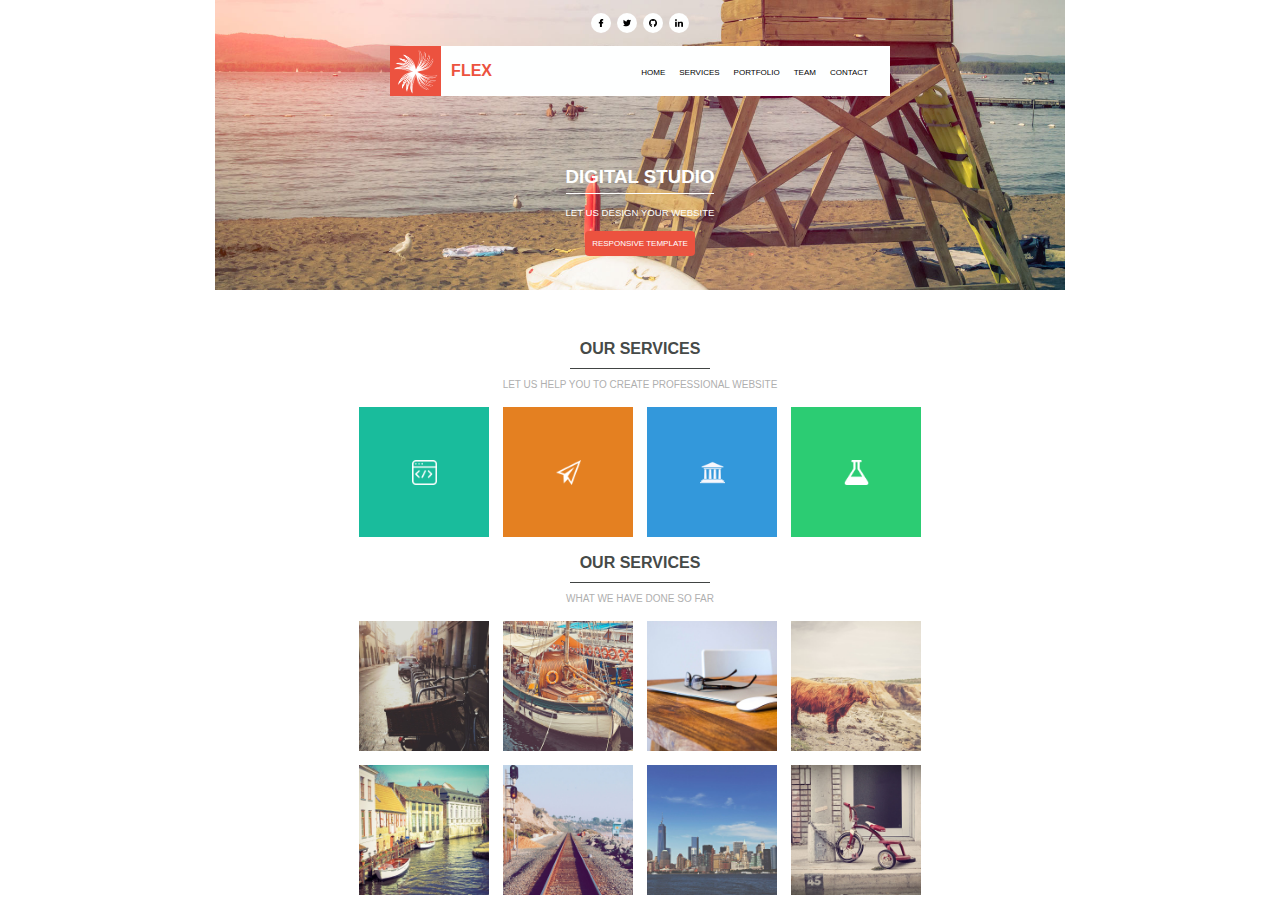
<file: arajadranq/index.html>
<!DOCTYPE html>
<html lang="en">
<head>
    <meta charset="UTF-8">
    <meta name="viewport" content="width=device-width, initial-scale=1.0">
    <meta http-equiv="X-UA-Compatible" content="ie=edge">
    <link rel="stylesheet" href="style.css">
    <link rel="icon" href="images/logo.png">
    <title>DIGITAL STUDIO</title>
</head>
<body>
    <div class="wrapper">
        <div id="topIcons" class="topicon">
        </div>
        <div class="menu">
            <div class="flexLogo"></div>
            <div class="flexTxt"><span>FLEX</span></div>
            <div class="menuUl">
                <ul>
                    <li>HOME</li>
                    <li>SERVICES</li>
                    <li>PORTFOLIO</li>
                    <li>TEAM</li>
                    <li>CONTACT</li>
                </ul>
            </div>
        </div>
        <div class="digitalTxt">
            <h3 class="digTxt">DIGITAL STUDIO</h3>
            <span class="letTxt">LET US DESIGN YOUR WEBSITE</span>
        </div>
        <div class="responsiveButton">
            <button>RESPONSIVE TEMPLATE</button>
        </div>
    </div>
    <div class="siteBody">
        <div class="ourTxt">
            <h4>OUR SERVICES</h4>
            <p>LET US HELP YOU TO CREATE PROFESSIONAL WEBSITE</p>
        </div>
    </div>    
    <div id="topSquare" class="tSquare"></div>  
    <div class="siteBody">
        <div class="ourTxt">
            <h4>OUR SERVICES</h4>
            <p>WHAT WE HAVE DONE SO FAR </p>
        </div>
    </div>
    <div id="bottonSquare" class="tSquareBot"></div> 
    


    
    <script src="script.js"></script>
</body>
</html>
</file>
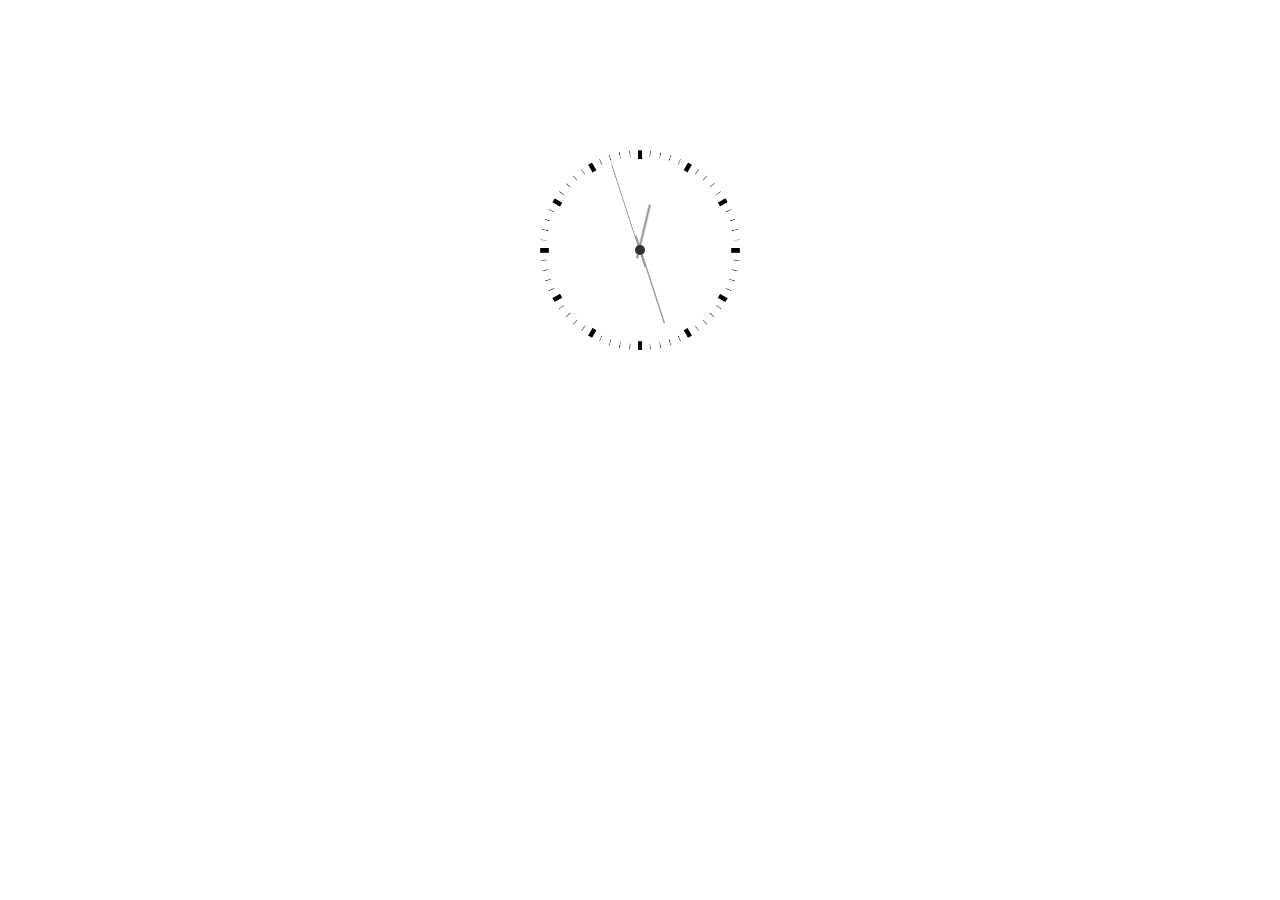
<file: clock/index.html>
<!DOCTYPE html>
<html lang="en">
<head>
    <meta charset="UTF-8">
    <meta name="viewport" content="width=device-width, initial-scale=1.0">
    <meta http-equiv="X-UA-Compatible" content="ie=edge">
    <title>Document</title>
    <link rel="stylesheet" href="style.css">
</head>
<body>
  <div class="container">
        <div class="clock">
            <img class="slack" id="secondHand" src="./slack2.png" alt="">
            <img class="slack_minute" id="minuteHand" src="./slack2.png" alt="">
            <img class="slack_hour" id="hourHand" src="./slack2.png" alt="">
        </div> 
    </div>
    <script src="script.js"></script> 
</body>
</html>
</file>
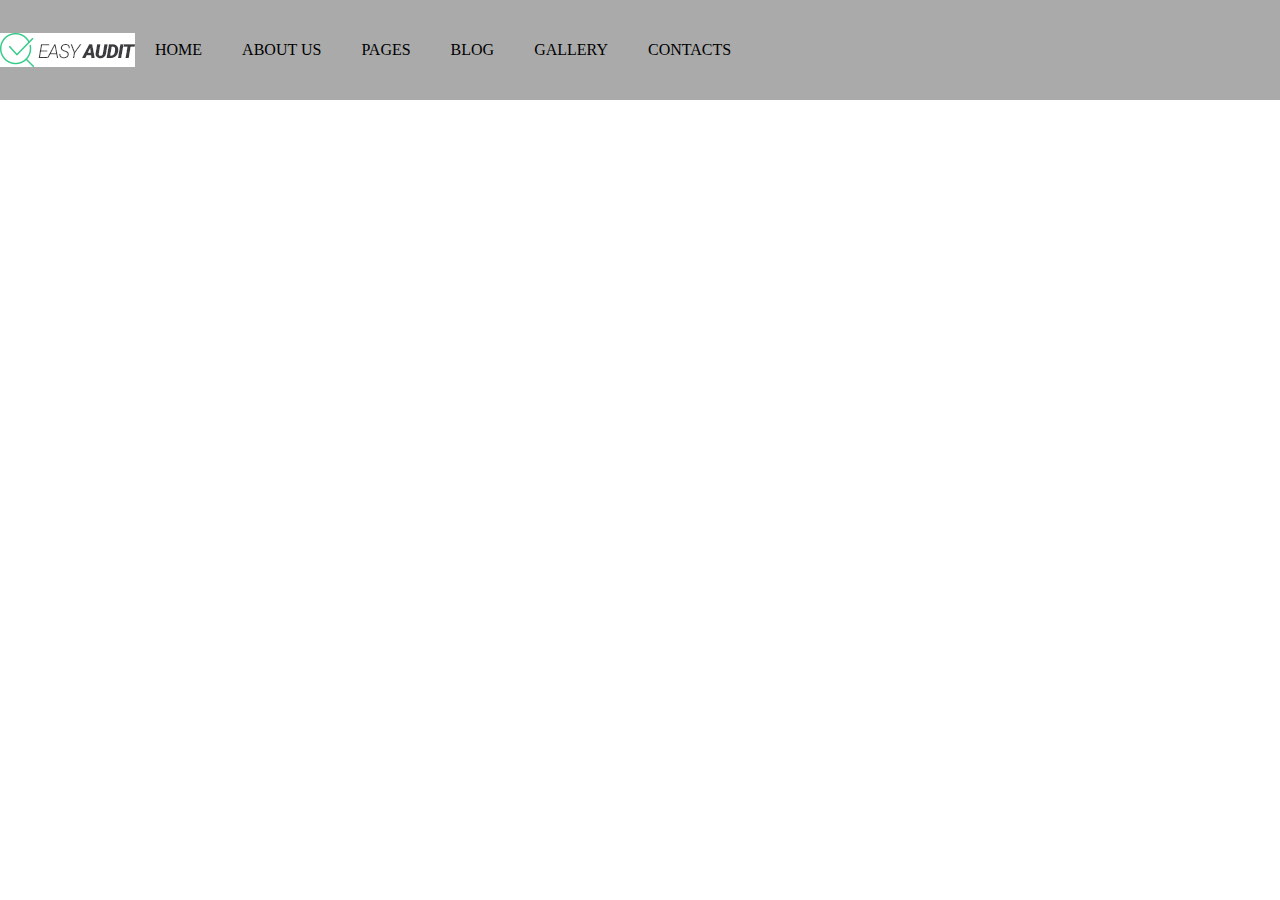
<file: homework_easy_audit/index.html>
<!DOCTYPE html>
<html lang="en">
<head>
    <meta charset="UTF-8">
    <meta name="viewport" content="width=device-width, initial-scale=1.0">
    <meta http-equiv="X-UA-Compatible" content="ie=edge">
    <link rel="stylesheet" href="style.css">
    <title>Document</title>
</head>
<body>
    <div class="container">
        <div class="toggle">
            <div class="logo"></div>
            <div class="ul">
                <li>HOME</li>
                <li>ABOUT US</li>
                <li>PAGES</li>
                <li>BLOG</li>
                <li>GALLERY</li>
                <li>CONTACTS</li>
            </div>
            <div class="icon"></div>
        </div>
        <div class="carousel">

        </div>
        <div class="square">

        </div>
        <div class="txt">

        </div>
        <div class="team">

        </div>
        <div class="request">

        </div>
    </div>

    <script src="script.js"></script>
</body>
</html>
</file>
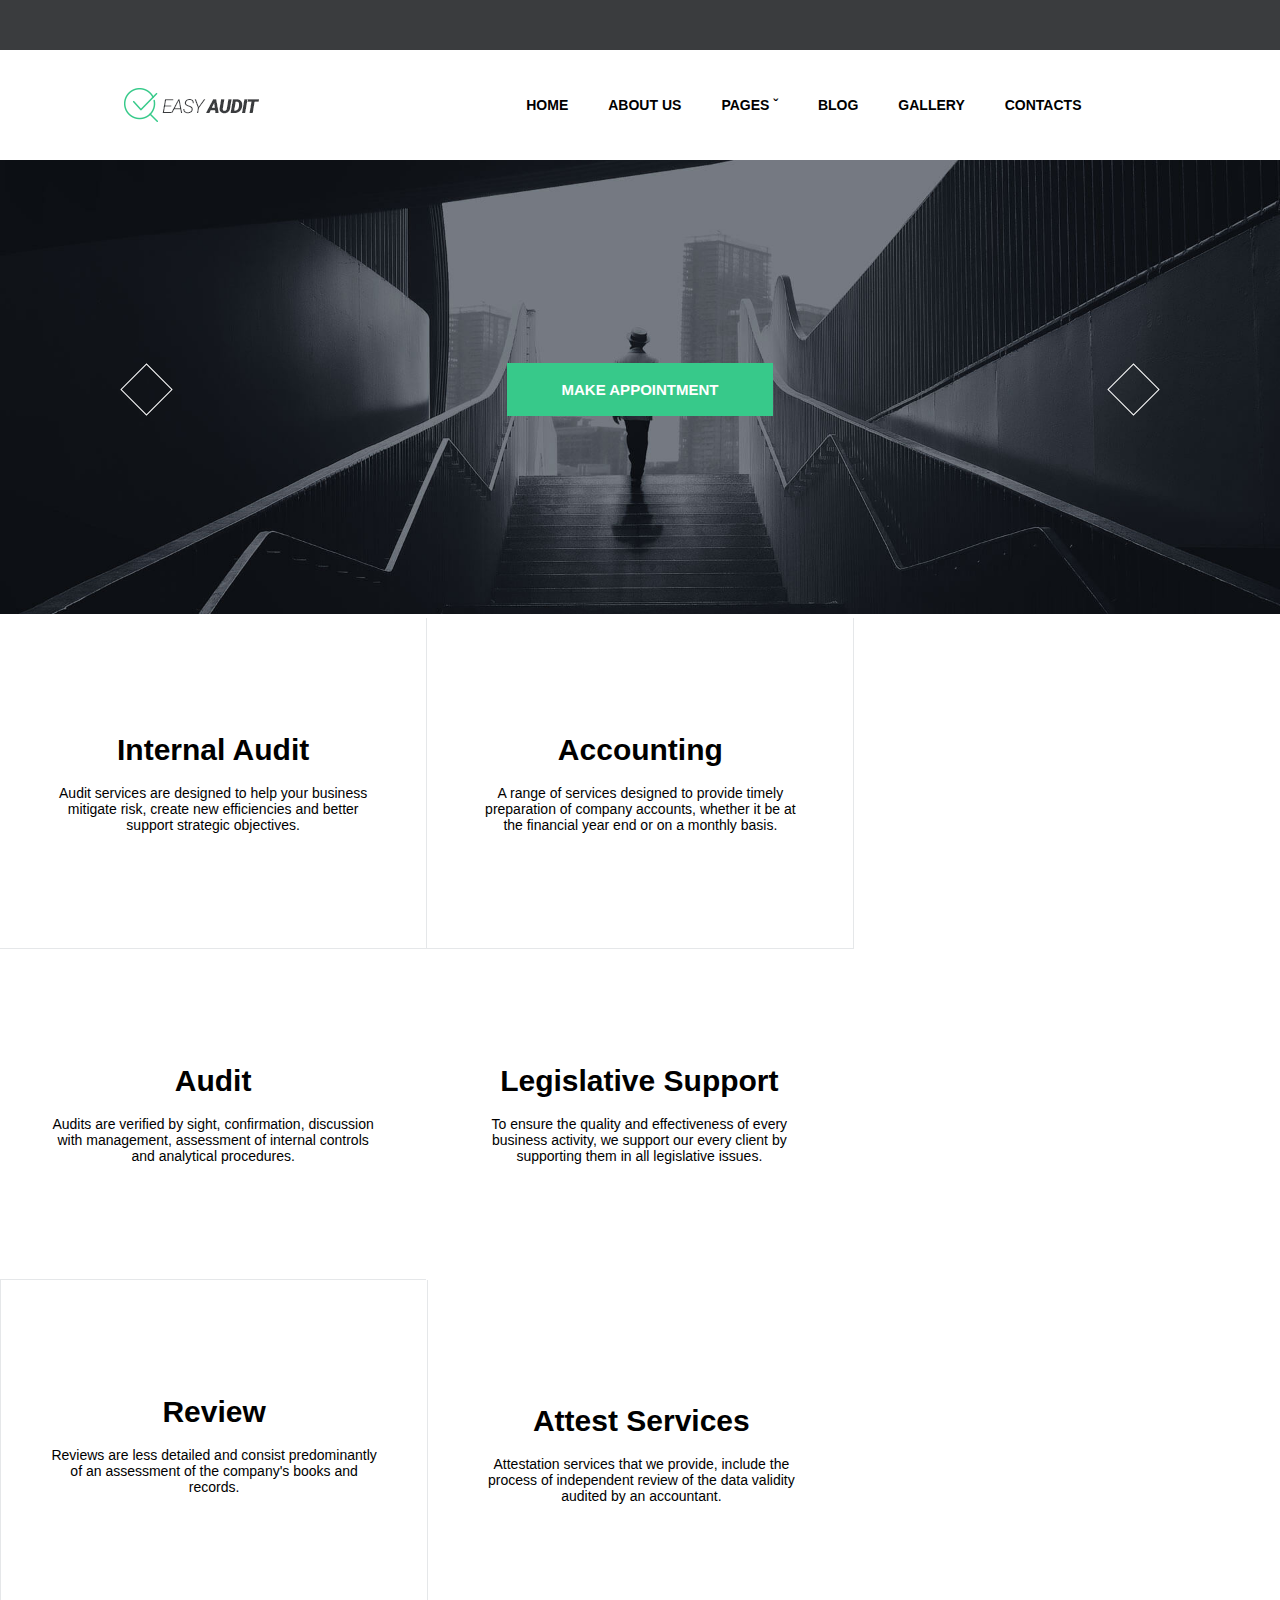
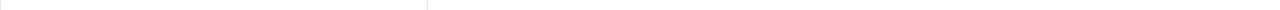
<file: homework_easy_audit_website/index.html>
<!DOCTYPE html>
<html lang="en">
<head>
    <meta charset="UTF-8">
    <meta name="viewport" content="width=device-width, initial-scale=1.0">
    <meta http-equiv="X-UA-Compatible" content="ie=edge">
    <link rel="stylesheet" href="style.css">
    <link rel="stylesheet" href="https://use.fontawesome.com/releases/v5.7.1/css/all.css" 
        integrity="sha384-fnmOCqbTlWIlj8LyTjo7mOUStjsKC4pOpQbqyi7RrhN7udi9RwhKkMHpvLbHG9Sr" 
        crossorigin="anonymous">
    <script src="https://ajax.googleapis.com/ajax/libs/jquery/3.3.1/jquery.min.js"></script>
    <title>Document</title>
</head>
<body>
    <div class="container">
        <div id="topDiv">

        </div>
        <div class="toggle">
            <div class="logo"></div>
            <div class="ulDiv">
                <ul class="ul">
                        <li><a href="#">HOME</a></li>
                        <li><a href="#">ABOUT US</a></li>
                        <li id="pages"><a href="#">PAGES &caron;</a>
                            <ul id="pagesList">
                                <li>Pricing</li>
                                <li>FAQs</li>
                                <li>Our team</li>
                                <li>History</li>
                                <li>Testimonials</li>
                                <li>Site map</li>
                                <li>Forum</li>
                                <li>Careers</li>
                                <li>Portfolio</li>
                                <li>Elements</li>
                                <li>Template settings</li>
                                <li>Appointment</li>
                            </ul>
                        </li>
                        <li><a href="#">BLOG</a></li>
                        <li><a href="#">GALLERY</a></li>
                        <li><a href="#">CONTACTS</a></li>
                </ul>
                <div><a id="userLogo" href="#"><i class="far fa-user">
                    <div id="login">

                    </div>
                </i></a></div>
            </div>
            
        </div>
       
        <div class="slideshow-container">
            <div class="mySlides fade">
                <img src="images/slide-1.jpg" alt="sl_1" class="img">
            </div>
            <div class="mySlides fade">
                <img src="images/slide-2.jpg" alt="sl_1" class="img">
            </div>
            <div class="prevNext">
                <a class="prev" onclick="plusSlides(-1)"><i class="fas fa-long-arrow-alt-left"></i></a>
                <div class="middle">
                    <div class="midText">
                        <h1></h1>
                        <p></p>
                    </div>
                    <button class="button_1">MAKE APPOINTMENT</button>
                </div>
                <a class="next" onclick="plusSlides(1)"><i class="fas fa-long-arrow-alt-left"></i></a>
            </div>
        </div>
        <div class="square">
            <div class="sq sq_1">
                <div>
                    <h2>Internal Audit</h2>
                    <br>
                    <p>Audit services are designed to help your business mitigate risk, 
                        create new efficiencies and better support strategic objectives.</p>
                </div>
            </div>
            <div class="sq sq_2">
                <div>
                    <h2>Accounting</h2>
                    <br>
                    <p>A range of services designed to provide timely preparation of company accounts, 
                        whether it be at the financial year end or on a monthly basis.</p>
                </div>
            </div>
            <div class="sq sq_3">
                <div>
                    <h2>Audit</h2>
                    <br>
                    <p>Audits are verified by sight, confirmation, discussion with management, 
                        assessment of internal controls and analytical procedures.</p>
                </div>
            </div>
            <div class="sq sq_4">
                <div>
                    <h2>Legislative Support</h2>
                    <br>
                    <p>To ensure the quality and effectiveness of every business activity, 
                        we support our every client by supporting them in all legislative issues.</p>
                </div>
            </div>
            <div class="sq sq_5">
                <div>
                    <h2>Review</h2>
                    <br>
                    <p>Reviews are less detailed and consist predominantly 
                        of an assessment of the company's books and records.</p>
                </div>
            </div>
            <div class="sq sq_6">
                <div>
                    <i class="far fa-star"></i>
                    <br>
                    <h2>Attest Services</h2>
                    <br>
                    <p>Attestation services that we provide, include the process 
                        of independent review of the data validity audited by an accountant.</p>
                </div>
            </div>
        </div>
        <div class="txt">
        </div>
        <div class="team">

        </div>
        <div class="request">

        </div>
    </div>
    <script src="script.js"></script>
</body>
</html>
</file>
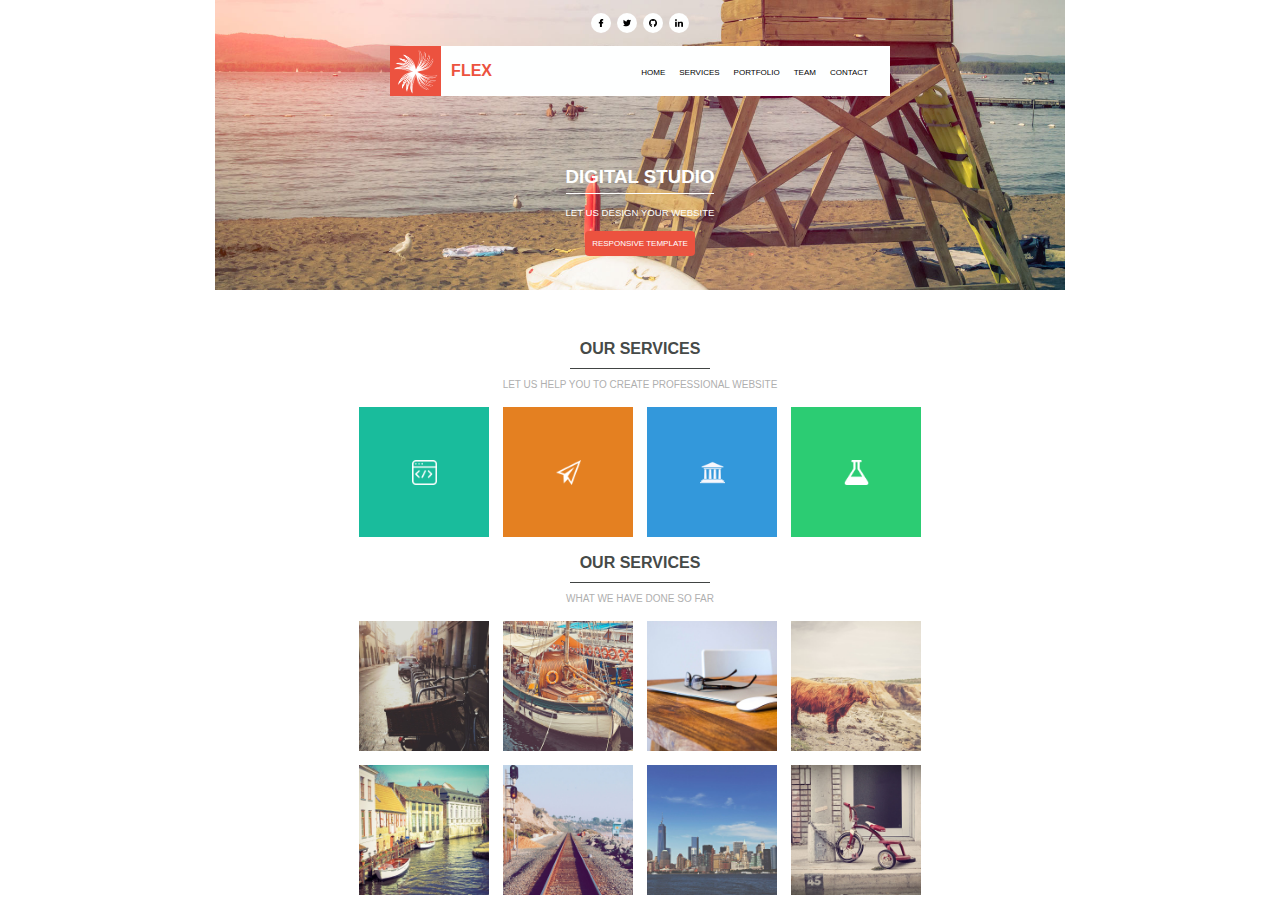
<file: homework_flex_website/index.html>
<!DOCTYPE html>
<html lang="en">
<head>
    <meta charset="UTF-8">
    <meta name="viewport" content="width=device-width, initial-scale=1.0">
    <meta http-equiv="X-UA-Compatible" content="ie=edge">
    <link rel="stylesheet" href="style.css">
    <link rel="icon" href="images/logo.png">
    <title>DIGITAL STUDIO</title>
</head>
<body>
    <div class="wrapper">
        <div id="topIcons" class="topicon">
        </div>
        <div class="menu">
            <div class="flexLogo"></div>
            <div class="flexTxt"><span>FLEX</span></div>
            <div class="menuUl">
                <ul>
                    <li>HOME</li>
                    <li>SERVICES</li>
                    <li>PORTFOLIO</li>
                    <li>TEAM</li>
                    <li>CONTACT</li>
                </ul>
            </div>
        </div>
        <div class="digitalTxt">
            <h3 class="digTxt">DIGITAL STUDIO</h3>
            <span class="letTxt">LET US DESIGN YOUR WEBSITE</span>
        </div>
        <div class="responsiveButton">
            <button>RESPONSIVE TEMPLATE</button>
        </div>
    </div>
    <div class="siteBody">
        <div class="ourTxt">
            <h4>OUR SERVICES</h4>
            <p>LET US HELP YOU TO CREATE PROFESSIONAL WEBSITE</p>
        </div>
    </div>    
    <div id="topSquare" class="tSquare"></div>  
    <div class="siteBody">
        <div class="ourTxt">
            <h4>OUR SERVICES</h4>
            <p>WHAT WE HAVE DONE SO FAR </p>
        </div>
    </div>
    <div id="bottonSquare" class="tSquareBot"></div> 
    <script src="script.js"></script>
</body>
</html>
</file>
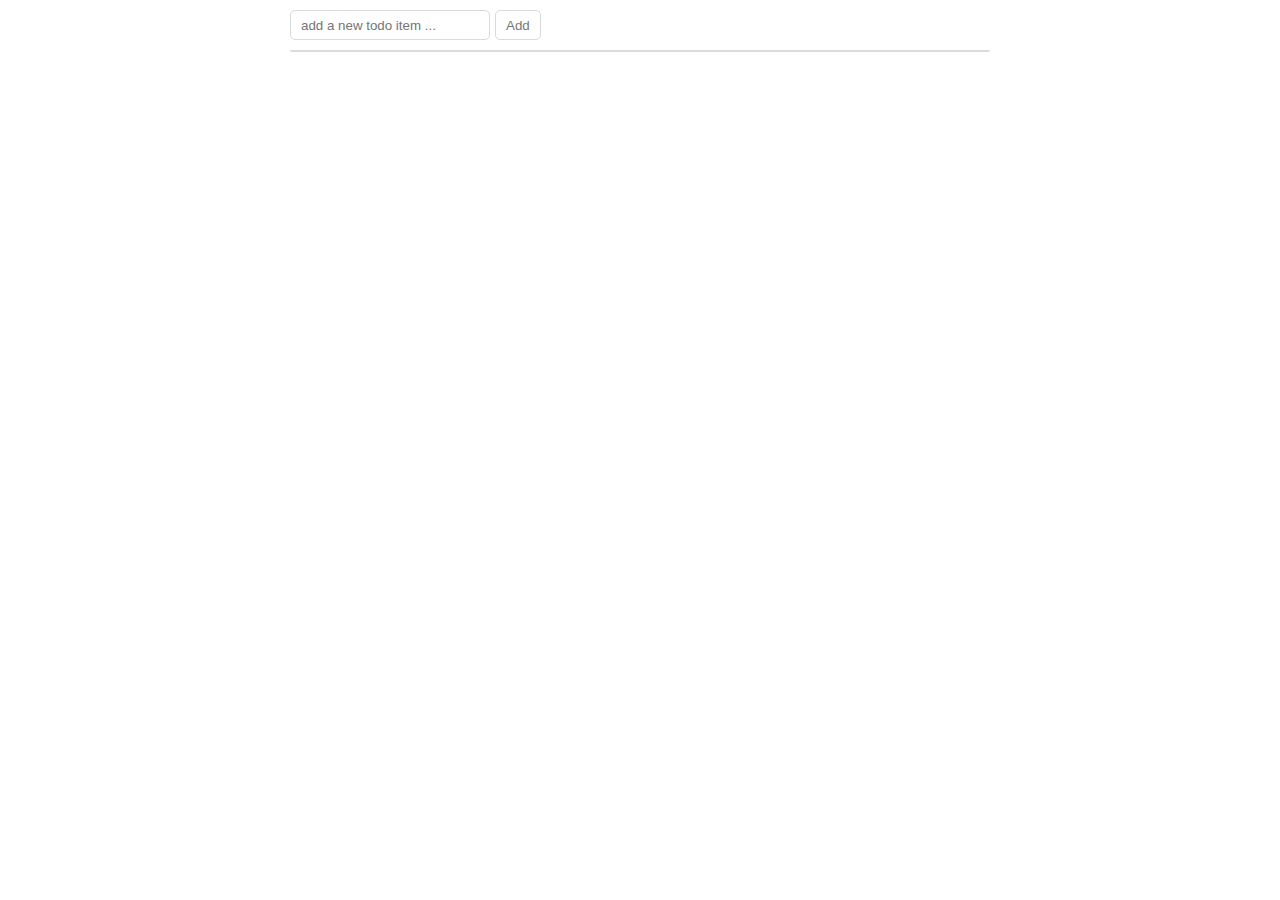
<file: homework_todo/index.html>
<!DOCTYPE html>
<html lang="en">
<head>
    <meta charset="UTF-8">
    <meta name="viewport" content="width=device-width, initial-scale=1.0">
    <meta http-equiv="X-UA-Compatible" content="ie=edge">
    <link rel="stylesheet" href="style.css">
    <link rel="stylesheet" href="https://use.fontawesome.com/releases/v5.7.1/css/all.css" 
        integrity="sha384-fnmOCqbTlWIlj8LyTjo7mOUStjsKC4pOpQbqyi7RrhN7udi9RwhKkMHpvLbHG9Sr" 
        crossorigin="anonymous">
    <title>Document</title>
</head>
<body>
    <div>
        <div class="cont">
            <input type="text" id="inpId" placeholder="add a new todo item ...">
            <button id="buttId">Add</button>
        </div>
        <p class="empty"></p>
        <section></section>
    </div>
    <script src="script.js"></script>
</body>
</html>
</file>
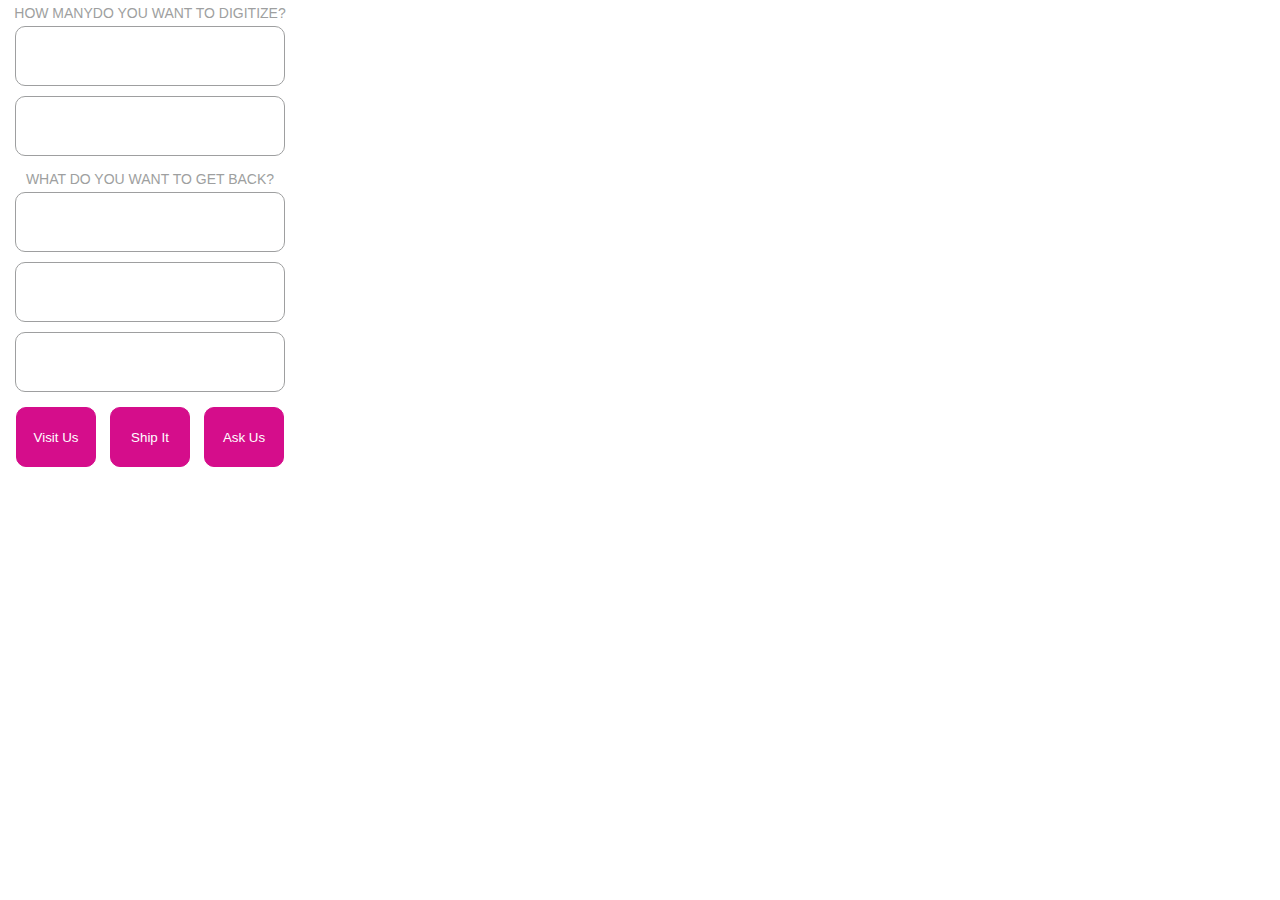
<file: upp_folder/index.html>
<!DOCTYPE html>
<html lang="en">
<head>
    <meta charset="UTF-8">
    <meta name="viewport" content="width=device-width, initial-scale=1.0">
    <meta http-equiv="X-UA-Compatible" content="ie=edge">
    <link rel="stylesheet" href="style.css">
    <title>Document</title>
</head>
<body>
    <div class="container">
        <div class="top">
            <p class="txt">HOW MANYDO YOU WANT TO DIGITIZE?</p>
            <div class="block"></div>
            <div class="block"></div>   
        </div>
        <div class="bot">
            <p class="txt">WHAT DO YOU WANT TO GET BACK?</p>
            <div class="block"></div>
            <div class="block"></div>  
            <div class="block"></div>    
        </div>
        <div>
            <button class="butt">Visit Us</button>
            <button class="butt">Ship It</button>
            <button class="butt">Ask Us</button>
        </div>
        
    </div>
</body>
</html>
</file>
<file: arajadranq/style.css>
*{
    padding: 0;
    margin: 0;
    box-sizing: border-box;
    font-family: 'Lucida Sans', 'Lucida Sans Regular', 'Lucida Grande', 'Lucida Sans Unicode', Geneva, Verdana, sans-serif;
}
html, body{
    width: 100%;
    display: flex;
    flex-direction: column;
    margin: 0 auto;
    align-items: center;
}
/* wrapper design  */
.topicon, .menu, .menuUl, .flexTxt, li, .digitalTxt, .responsiveButton{
    display: flex;
}
.wrapper, .topicon, .responsiveButton, .siteBody{
    justify-content: center;
}
.wrapper{
    flex-direction: column;
    height: 290px;
    width: 850px;
    background-image: url("images/slide1.jpg");
    background-repeat: no-repeat;
    background-size: cover;
    margin-bottom: 40px;
    /* filter: brightness(0.7); */
}
.topicon{
    margin: 10px;
}
.icon1, .icon2, .icon3, .icon4{
    width: 20px;
    height: 20px;
    border-radius: 50%;
    background-color: #FEFFFF;
    margin: 3px;
    padding: 1px;
    background-size: 8px 8px;
    background-repeat: no-repeat;
    background-position: center;
}  
.icon1{
    background-image: url(images/facebook-logo.png);
}
.icon2{
    background-image: url(images/twitter.png);
}
.icon3{
    background-image: url(images/github.png);
}
.icon4{
    background-image: url(images/linkedin-logo.png);
}
.menu{
    flex-direction: row;
    margin: 0 auto;
    background-color: #FEFFFF;
    height: 50px;
    width: 500px;
}
.flexLogo{
    width: 54px;
    background-image: url(images/logo.png);
    background-size: cover;
}
.flexTxt{ 
    align-items: center;
    font-size: 1em;
    font-weight: bolder;
    color: #EC523F;
    margin: 10px;
}
.menuUl{
    width: 82%;
    align-items: center;  
    justify-content: flex-end;
}
.menuUl>ul{
    height: 100%;
    display: flex;
    margin-right: 15px;
}
li{
    height: 100%;
    cursor: pointer;
    font-size: 8px;
    border-top: 2px solid transparent;
    padding: 15px 7px;
    align-items: center;
}
li:hover{
    border-top: 2px solid #EC523F;
}
.digitalTxt{
    padding-top: 70px;
    color: #FEFFFF;
    flex-direction: column;
    align-items: center;
}
.digTxt{
    padding-bottom: 5px;
    border-bottom: 1px solid #FEFFFF;
}
.letTxt{
    font-size: 0.6em;
    padding: 13px;
}
.responsiveButton button{
    border: none;
    border-radius: 4px;
    background-color: #EC523F;
    color: #FEFFFF;
    width: 110px;
    height: 25px;
    font-size: 8px;
    outline: none;
}
/* body text design */
.siteBody{
    display: flex;
    flex-direction: column;
}
.ourTxt{
    display: flex;
    flex-direction: column;
    align-items: center;
}
.ourTxt h4{
    color: #464A48;
    border-bottom: 1px solid rgb(65, 68, 67);
    padding: 10px;
}
.ourTxt p{
    padding: 10px;
    font-size: 10px;
    color: rgb(175, 175, 175);
}
/* body square design*/
.tSquare{
    display: flex;
    flex-direction: row;
}
.tSquareBot{
    width: 600px;
    display: flex;
    flex-wrap: wrap;
    justify-content: center;
}
.square1, .square2, .square3, .square0, .botSquare0, .botSquare1, .botSquare2, 
.botSquare3, .botSquare4, .botSquare5, .botSquare6, .botSquare7{
    width: 130px;
    height: 130px;
    margin: 7px;
}
.square1, .square2, .square3, .square0{
    background-repeat: no-repeat;
    background-position: center;
    background-size: 25px 25px;
}
.square0{
    background-color: #19BC9C;
    background-image: url(images/coding.png);
}
.square1{
    background-color: #E48021;
    background-image: url(images/paper-plane.png);
}
.square2{
    background-color: #3398DB;
    background-image: url(images/public-museum-sign.png);
}
.square3{
    background-color: #2CCC73;
    background-image: url(images/beaker.png);
}
.botSquare0, .botSquare1, .botSquare2, .botSquare3, .botSquare4, .botSquare5, .botSquare6, .botSquare7{
    background-repeat: no-repeat;
    background-size: cover;
}
.botSquare0{
    background-image: url(images/gallery/p1.jpg);
}
.botSquare1{
    background-image: url(images/gallery/p2.jpg);
}
.botSquare2{
    background-image: url(images/gallery/p3.jpg);
}
.botSquare3{
    background-image: url(images/gallery/p4.jpg);
}
.botSquare4{
    background-image: url(images/gallery/p5.jpg);
}
.botSquare5{
    background-image: url(images/gallery/p6.jpg);
}
.botSquare6{
    background-image: url(images/gallery/p7.jpg);
}
.botSquare7{
    background-image: url(images/gallery/p8.jpg);
}


@media only screen and (max-width: 600px){
    .tSquareBot, .tSquare{
        width: 400px;
    }
    .tSquare{
        flex-wrap: wrap;
        justify-content: center;
    }
    .menu{
        width: 450px;
    }
}
@media only screen and (max-width: 450px){
    .tSquareBot, .tSquare{
        width: 200px;
    }
    .tSquare{
        flex-wrap: wrap;
        justify-content: center;
    }
    .square1, .square2, .square3, .square0, .botSquare0, .botSquare1, .botSquare2, 
    .botSquare3, .botSquare4, .botSquare5, .botSquare6, .botSquare7{
    width: 200px;
    height: 200px;
    margin: 7px;
    }
    .menu{
    width: 300px;
    }
    .flexTxt, .flexLogo{
    display: none;
    }
    .menuUl{
    width: 100%;
    }
    .menuUl>ul{
   margin: 0 auto;
    }
    }
</file>
<file: clock/style.css>
*{
    padding: 0;
    margin: 0;
}
.container{
    
    display: flex;
    align-items: center;
    justify-content: center;
    width: 100%;
    height: 500px;
    margin: 0 auto;
}
.clock{
    display: flex;
    position: relative;
    width: 200px;
    height: 200px;
    background: url(./clock.png);
    background-size: cover;
    align-items: center;
    justify-content: center;
   
}
.clock:after{
    position: absolute;
    content: "";
    background: rgb(48, 46, 46);
    height: 10px;
    width: 10px;
    border-radius: 5px;;


}
.slack{
    position: absolute;
    width: 200px;
    height: 235px;
}

.slack_minute{
    position: absolute;
    width: 300px;
    height: 200px;
}

.slack_hour{
    position: absolute;
    width: 500px;
    height: 120px;
}
</file>
<file: homework_easy_audit/style.css>
*{
    padding: 0;
    margin: 0;
}
html, body, .container{
    display: flex;
    width: 100%;
}
.container{
   flex-direction: column;
}
.toggle{
    display: flex;
    width: 100%;
    height: 100px;
    background-color: rgb(170, 170, 170);
    flex-direction: row;
    align-items: center;
}
.logo{
    height: 34px;
    width: 135px;
    background-image: url(images/logo.png);
    background-repeat: no-repeat;
}
.ul{
    list-style-type: none;
    display: flex;
    align-items: center;
    height: 34px;
    width: 700px;   
}
.ul>li{
    padding: 20px;
    cursor: pointer;
    /* <i class="fal fa-user"></i> */
}
</file>
<file: homework_easy_audit_website/style.css>
*{
    padding: 0;
    margin: 0;
}
html, body, .container{
    display: flex;
    width: 100%;
    font-family: Arial, Helvetica, sans-serif;
}
.container{
   flex-direction: column;
}
#topDiv{
    width: 100%;
    height: 50px;
    background-color: #3A3C3E;
}

.toggle{
    display: flex;
    width: 100%;
    height: 110px;
    flex-direction: row;
    align-items: center;
    justify-content: space-around;
}
.logo{
    height: 34px;
    width: 135px;
  
    background-image: url(images/logo.png);
    background-repeat: no-repeat;
}
.ulDiv{
    width: 650px;
    display: flex;
    align-items: center;
    justify-content: space-between;
  
}
.ul{
    list-style-type: none;
    display: flex;
    align-items: center;
    height: 34px;
     
    font-size: 14px;
    font-weight: bold;
    
}
.ul>li{
    padding: 20px;
    cursor: pointer;
    
}
.ul>li>a{
    text-decoration: none;
    color: black;
    font-weight: bold;
    
}
.ul>li>a:hover, #pagesList>li:hover, .far:hover{
    color: #37C98A;
    transition: 0.1s;
}

/* pages */
#pages{
    display: flex;
    justify-content: center;
    
}
#pagesList{
    list-style-type: none;
    width: 130px;
    height: 380px;
    background-color: #3A3C3E;
    color: white;
    display: none;
    position: absolute;
    z-index: 10;
    padding: 16px;
    top: 130px;
 
}
#pagesList::before{
    content: " ";
    display: inline-block;
    height: 20px;
    width: 20px;
    background-color: #3A3C3E;
    position: absolute;
    transform: rotateZ(45deg);
    top: -10px;
    left: 65px;
   
}
#pagesList>li{
    margin: 13px;
}

/* user */
#userLogo>i{
    display: flex;
    /* ashxate;l aystegh */
    justify-content: right;   
}
#userlogo:hover{
    
    color: #37C98A;
    transition: 0.1s;
}


#login{
    display: flex;
    justify-content: center;
    width: 130px;
    height: 380px;
    background-color: #3A3C3E;
    color: white;
    display: none;
    position: absolute;
    z-index: 10;
    top: 130px;
}





.slideshow-container{
    display: flex;
    align-items: center;
    justify-content: center;
    position: relative;
}
.mySlides {
    display: none;
}

.img{
    width: 100%;
}
/* Next & previous buttons */
.prevNext{
    width: 80%;
    display: flex;
    justify-content: space-between;
    align-items: center;
    position: absolute;
}
.prev, .next {
    border: 1px solid white;
    width: 15px;
    height: 15px;
    transition: 1s ease;
    padding: 10px;
    cursor: pointer;
    color: white;
    transform: rotate(45deg);
  }
  .prev:hover, .next:hover{
    background-color: #37C98A;
    transition: 1s;
  }
  .prev>i{
    transform: rotate(-45deg);
  }
  .next>i{
    transform: rotate(135deg);
  }
  .fade {
    -webkit-animation-name: fade;
    -webkit-animation-duration: 1.5s;
    animation-name: fade;
    animation-duration: 1.5s;
}

  @keyframes fade {
    from {opacity: 0.6} 
    to {opacity: 1}
  }

/* .midText{
    width: 700px;
    height: 200px;
    border: 3px solid #37C98A;
    border-style: dashed;
} */
.button_1{
    font-size: 15px;
    font-weight: bold;
    color: white;
    padding: 18px 55px;
    border: none;
    background-color: #37C98A;
}
.square{
    display: flex;    
    flex-wrap: wrap;
}
.sq{
    width: 33.3%;
    height: 330px;
    display: flex;
    flex-direction: column;
    justify-content: center;
    align-items: center;
   
    
}
.sq_1, .sq_2, .sq_3{
    border-bottom: 0.5px solid #E5E7E9;
}
.sq_2, .sq_5{
    border-right: 0.5px solid #E5E7E9;
    border-left: 0.5px solid #E5E7E9;
}

/* .sq_3{
    border-bottom: 0.5px solid #E5E7E9;
}
.sq_4, .sq_5{
    border-right: 0.5px solid #E5E7E9;
}
.sq_1>div, .sq_2>div{
    display: flex;
    flex-direction: column;
    justify-content: center;
    align-items: center;
    padding: 160px 60px;
    border-right: 0.5px solid #E5E7E9;
    border-bottom: 0.5px solid #E5E7E9;
} */
.sq>div{
    text-align: center;
    padding: 50px;
}
.sq>div>h2{
    font-size: 30px;
}
.sq>div>p{
    font-size: 14px;
}
.sq>div>i{
    height: 50px;
    width: 50px;
}
</file>
<file: homework_flex_website/style.css>
*{
    padding: 0;
    margin: 0;
    box-sizing: border-box;
    font-family: 'Lucida Sans', 'Lucida Sans Regular', 'Lucida Grande', 'Lucida Sans Unicode', Geneva, Verdana, sans-serif;
}
html, body{
    width: 100%;
    display: flex;
    flex-direction: column;
    margin: 0 auto;
    align-items: center;
}
/* wrapper design  */
.topicon, .menu, .menuUl, .flexTxt, li, .digitalTxt, .responsiveButton{
    display: flex;
}
.wrapper, .topicon, .responsiveButton, .siteBody{
    justify-content: center;
}
.wrapper{
    flex-direction: column;
    height: 290px;
    width: 850px;
    background-image: url("images/slide1.jpg");
    background-repeat: no-repeat;
    background-size: cover;
    margin-bottom: 40px;
    /* filter: brightness(0.7); */
}
.topicon{
    margin: 10px;
}
.icon1, .icon2, .icon3, .icon4{
    width: 20px;
    height: 20px;
    border-radius: 50%;
    background-color: #FEFFFF;
    margin: 3px;
    padding: 1px;
    background-size: 8px 8px;
    background-repeat: no-repeat;
    background-position: center;
}  
.icon1{
    background-image: url(images/facebook-logo.png);
}
.icon2{
    background-image: url(images/twitter.png);
}
.icon3{
    background-image: url(images/github.png);
}
.icon4{
    background-image: url(images/linkedin-logo.png);
}
.menu{
    flex-direction: row;
    margin: 0 auto;
    background-color: #FEFFFF;
    height: 50px;
    width: 500px;
}
.flexLogo{
    width: 54px;
    background-image: url(images/logo.png);
    background-size: cover;
}
.flexTxt{ 
    align-items: center;
    font-size: 1em;
    font-weight: bolder;
    color: #EC523F;
    margin: 10px;
}
.menuUl{
    width: 82%;
    align-items: center;  
    justify-content: flex-end;
}
.menuUl>ul{
    height: 100%;
    display: flex;
    margin-right: 15px;
}
li{
    height: 100%;
    cursor: pointer;
    font-size: 8px;
    border-top: 2px solid transparent;
    padding: 15px 7px;
    align-items: center;
}
li:hover{
    border-top: 2px solid #EC523F;
}
.digitalTxt{
    padding-top: 70px;
    color: #FEFFFF;
    flex-direction: column;
    align-items: center;
}
.digTxt{
    padding-bottom: 5px;
    border-bottom: 1px solid #FEFFFF;
}
.letTxt{
    font-size: 0.6em;
    padding: 13px;
}
.responsiveButton button{
    border: none;
    border-radius: 4px;
    background-color: #EC523F;
    color: #FEFFFF;
    width: 110px;
    height: 25px;
    font-size: 8px;
    outline: none;
}
/* body text design */
.siteBody{
    display: flex;
    flex-direction: column;
}
.ourTxt{
    display: flex;
    flex-direction: column;
    align-items: center;
}
.ourTxt h4{
    color: #464A48;
    border-bottom: 1px solid rgb(65, 68, 67);
    padding: 10px;
}
.ourTxt p{
    padding: 10px;
    font-size: 10px;
    color: rgb(175, 175, 175);
}
/* body square design*/
.tSquare{
    display: flex;
    flex-direction: row;
}
.tSquareBot{
    width: 600px;
    display: flex;
    flex-wrap: wrap;
    justify-content: center;
}
.square1, .square2, .square3, .square0, .botSquare0, .botSquare1, .botSquare2, 
.botSquare3, .botSquare4, .botSquare5, .botSquare6, .botSquare7{
    width: 130px;
    height: 130px;
    margin: 7px;
}
.square1, .square2, .square3, .square0{
    background-repeat: no-repeat;
    background-position: center;
    background-size: 25px 25px;
}
.square0{
    background-color: #19BC9C;
    background-image: url(images/coding.png);
}
.square1{
    background-color: #E48021;
    background-image: url(images/paper-plane.png);
}
.square2{
    background-color: #3398DB;
    background-image: url(images/public-museum-sign.png);
}
.square3{
    background-color: #2CCC73;
    background-image: url(images/beaker.png);
}
.botSquare0, .botSquare1, .botSquare2, .botSquare3, .botSquare4, .botSquare5, .botSquare6, .botSquare7{
    background-repeat: no-repeat;
    background-size: cover;
}
.botSquare0{
    background-image: url(images/gallery/p1.jpg);
}
.botSquare1{
    background-image: url(images/gallery/p2.jpg);
}
.botSquare2{
    background-image: url(images/gallery/p3.jpg);
}
.botSquare3{
    background-image: url(images/gallery/p4.jpg);
}
.botSquare4{
    background-image: url(images/gallery/p5.jpg);
}
.botSquare5{
    background-image: url(images/gallery/p6.jpg);
}
.botSquare6{
    background-image: url(images/gallery/p7.jpg);
}
.botSquare7{
    background-image: url(images/gallery/p8.jpg);
}



.toggleClass{
    border: 2px solid #EC523F;
    display: none;
    position: absolute;
    height: 200px;
    width: 110px;
    margin-top: 50px;
    background-color: rgb(255, 255, 255);
    
}
.show {display:block;}

@media only screen and (max-width: 600px){
    .tSquareBot, .tSquare{
        width: 400px;
    }
    .tSquare{
        flex-wrap: wrap;
        justify-content: center;
    }
    .menu{
        width: 450px;
    }
}
@media only screen and (max-width: 450px){
    .tSquareBot, .tSquare{
        width: 200px;
    }
    .tSquare{
        flex-wrap: wrap;
        justify-content: center;
    }
    .square1, .square2, .square3, .square0, .botSquare0, .botSquare1, .botSquare2, 
    .botSquare3, .botSquare4, .botSquare5, .botSquare6, .botSquare7{
    width: 200px;
    height: 200px;
    margin: 7px;
    }
    .menu{
    width: 110px;
    justify-content: center;
    }
    .menuUl{
    display: none;
    }
    }

    @media only screen and (min-width: 450px){
        #togg{display: none};

    }


    /* @media only screen and (max-width: 450px){
        .tSquareBot, .tSquare{
            width: 200px;
        }
        .tSquare{
            flex-wrap: wrap;
            justify-content: center;
        }
        .square1, .square2, .square3, .square0, .botSquare0, .botSquare1, .botSquare2, 
        .botSquare3, .botSquare4, .botSquare5, .botSquare6, .botSquare7{
        width: 200px;
        height: 200px;
        margin: 7px;
        }
        .menu{
        width: 300px;
        }
        .flexTxt, .flexLogo{
        display: none;
        }
        .menuUl{
        width: 100%;
        }
        .menuUl>ul{
       margin: 0 auto;
        }
        } */
</file>
<file: homework_todo/style.css>
*{
    margin: 0;
    padding: 0;
    box-sizing: border-box;
}
html, body{
    margin: auto;
    display: flex;
    flex-direction: column;
    align-items: center;
    width: 100%;
    height: 100%;
}
.cont{
    display: flex;
    padding: 10px 0;
    width: 700px;
    height: 50px;
    background-color: #FFF;
}
#inpId{
    border: 1px solid rgb(218, 218, 218);
    width: 200px;
    padding-left: 10px;
    border-radius: 5px;
    outline: none; 
}
#inpId:focus{
    border: 1px solid rgb(119, 119, 119);
}
#buttId{
    border: 1px solid rgb(218, 218, 218);
    border-radius: 5px;
    margin-left: 5px;
    padding: 0px 10px;
    background-color: #FFF;
    color: rgb(119, 119, 119);
    outline: none;
}
.empty{
    font-family: Arial, Helvetica, sans-serif;
    font-size: 12px;
    margin-top: -5px;
    margin-bottom: 5px;
    padding-left: 10px;
    display: flex;
    justify-content: flex-start;
    color: red;
}
section{
    border: 1px solid rgb(218, 218, 218);
    border-radius: 5px;
}
section>div{
    display: flex;
    justify-content: space-around;
    align-items: center;
    padding: 10px;
}
section>div:not( :last-child ){
    border-bottom: 1px solid rgb(218, 218, 218);
}
section>div>*{
    display: inline-block;
    margin-left: 5px;
}
section>div>span:nth-child(1){
    display: none;
}
section>div>i{
    font-size: 15px;
    cursor: pointer;
}
section>div>*:last-child{
    color: #CBCBCB;
}
section>div>p::first-letter{
    text-transform: uppercase;
}
section>div>p{
    flex-grow: 1;
    word-break: break-all;
    font-size: 12px;
}
section>.not_done>*:not( :last-child ){
    color: green;
}
section>.not_done>p{
    color: green;
}
section>.done>*:not( :last-child ){
    color: red;
}
section>.done>p{
    color: red;
    text-decoration: line-through;
}
</file>
<file: upp_folder/style.css>
*{
    padding: 0;
    margin: 0;
    box-sizing: border-box;
}
.container{
    width: 300px; 
    height: 500px;
}
.container, .top, .bot{
    display: flex;
    flex-direction: column;
    align-items: center;
}
.txt{
    font-family: Arial, Helvetica, sans-serif;
    font-size: 14px;
    padding: 5px;
    color: #9E9FA0;
}
.block{
    width: 270px;
    height: 60px;
    border: 1px solid #9E9FA0;
    border-radius: 10px;
    margin-bottom: 10px;
}
.butt{
    width: 80px;
    height: 60px;
    border: 1px solid #D50D8B;
    background-color: #D50D8B;
    color: white;
    font-family: Arial, Helvetica, sans-serif;
    border-radius: 10px;
    margin: 5px;
}
</file>
